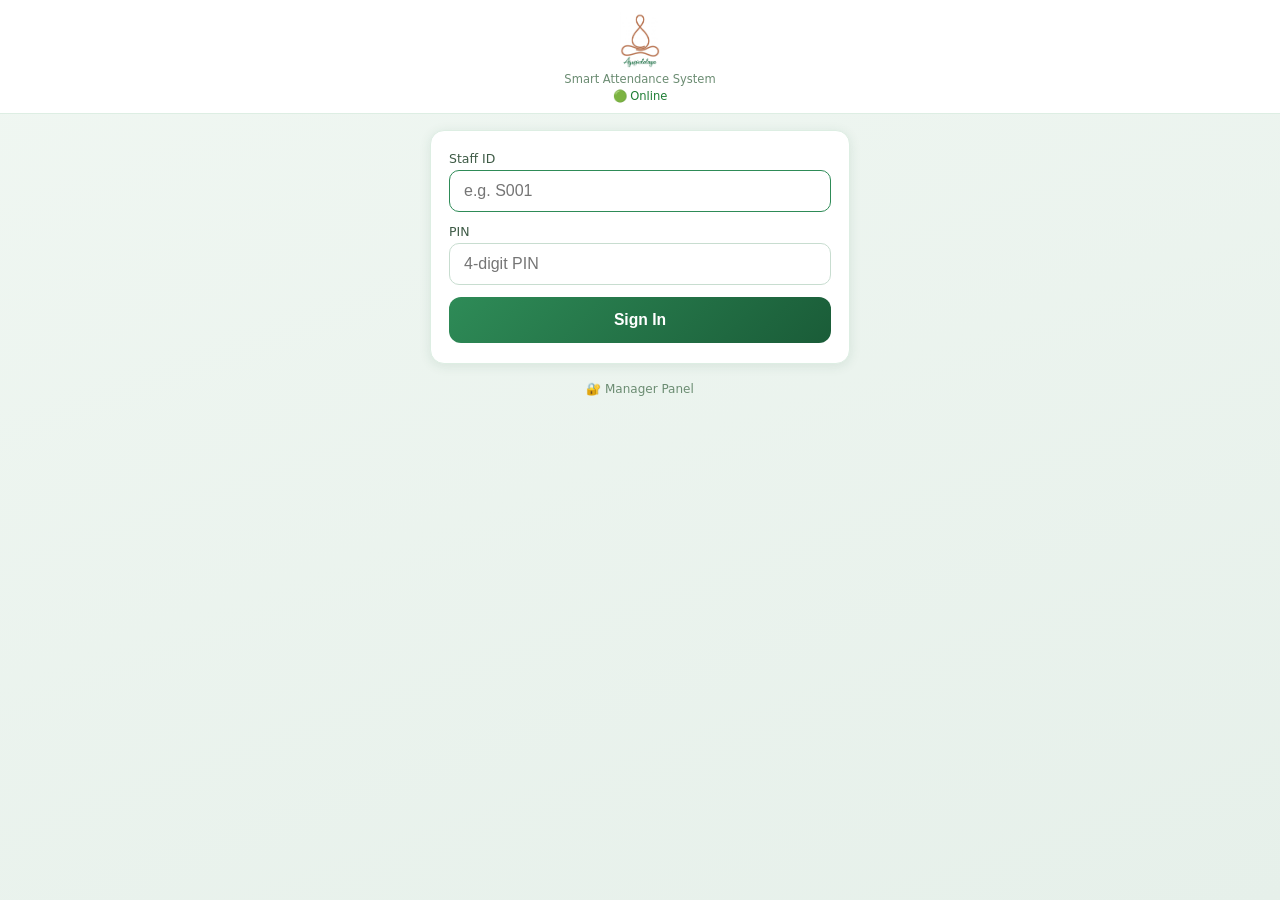
<file: index.html>
<!DOCTYPE html>
<html lang="en">
<head>
<meta charset="UTF-8"/>
<meta name="viewport" content="width=device-width,initial-scale=1,maximum-scale=1"/>
<meta name="mobile-web-app-capable" content="yes"/>
<meta name="apple-mobile-web-app-capable" content="yes"/>
<meta name="apple-mobile-web-app-status-bar-style" content="default"/>
<meta name="theme-color" content="#2e8b57"/>
<title>Ayurvedalaya Attendance</title>
<link rel="stylesheet" href="style.css"/>
<link rel="manifest" href="manifest.json"/>
</head>
<body>

<div class="ov" id="ov"><div class="sp"></div><div id="ov-txt" style="color:#3d5a45;font-size:.9rem">Please wait…</div></div>
<div class="toast" id="toast"><div id="t-msg"></div></div>

<div class="hdr">
  <img src="[data-uri]" alt="Ayurvedalaya"/>
  <div class="hdr-tag">Smart Attendance System</div>
  <div class="hdr-status" id="onlineStatus">Checking connection…</div>
</div>

<div class="card" id="card">
  <div style="text-align:center;padding:20px;color:#6b8c72">
    <div class="sp" style="margin:0 auto 10px"></div>Loading…
  </div>
</div>

<div style="text-align:center;margin-top:14px">
  <a href="manager.html" style="font-size:.75rem;color:#6b8c72;text-decoration:none">
    🔐 Manager Panel
  </a>
</div>

<script src="bs.js"></script>
<script src="db.js"></script>
<script src="sync.js"></script>
<script>
// ── REGISTER SERVICE WORKER ─────────────────────────────────
if ('serviceWorker' in navigator) {
  navigator.serviceWorker.register('./sw.js').catch(console.error);
  navigator.serviceWorker.addEventListener('message', e => {
    if (e.data && e.data.type === 'DO_SYNC') attemptSync();
  });
}

// ── STATE ────────────────────────────────────────────────────
const S = { staffId:'', pin:'', staff:null, loc:null, locStatus:'idle' };

window.addEventListener('load', async () => {
  getLocation();
  // Show loading while we sync staff data
  document.getElementById('card').innerHTML =
    '<div style="text-align:center;padding:24px;color:#6b8c72">' +
    '<div class="sp" style="margin:0 auto 12px"></div>' +
    '<div style="font-size:.9rem">Loading staff data…</div>' +
    '</div>';

  if (navigator.onLine) {
    try {
      await syncStaffFromServer();
    } catch(e) {
      console.warn('Initial staff sync failed:', e);
    }
  }

  // Check if we have any staff at all
  const staff = await getAllActiveStaff();
  if (staff.length === 0 && navigator.onLine) {
    // Try one more time
    try { await syncStaffFromServer(); } catch(e) {}
  }

  const staffCount = (await getAllActiveStaff()).length;
  renderLogin(staffCount === 0 && !navigator.onLine
    ? 'No internet — using cached data. Connect once to load staff.'
    : null);
});

// ── LOCATION ─────────────────────────────────────────────────
// Two verified locations - update coords as needed
const LOCATIONS = [
  { name:'Wellness Home',   lat:26.6675224, lng:88.0033636 },
  { name:'Ayurveda Clinic', lat:26.6675224, lng:88.0033636 }, // ← update
];
const RADIUS_M = 250;

function getLocation() {
  if (!navigator.geolocation) { S.locStatus = 'unavailable'; return; }
  S.locStatus = 'checking';
  navigator.geolocation.getCurrentPosition(
    p => { S.loc = { lat:p.coords.latitude, lng:p.coords.longitude }; S.locStatus='ok'; updateLocDot(); },
    () => { S.locStatus = 'denied'; updateLocDot(); },
    { enableHighAccuracy:true, timeout:12000, maximumAge:0 }
  );
}

function haversine(lat1,lng1,lat2,lng2) {
  const R=6371000, p1=lat1*Math.PI/180, p2=lat2*Math.PI/180;
  const dp=(lat2-lat1)*Math.PI/180, dl=(lng2-lng1)*Math.PI/180;
  const a=Math.sin(dp/2)**2 + Math.cos(p1)*Math.cos(p2)*Math.sin(dl/2)**2;
  return R*2*Math.atan2(Math.sqrt(a),Math.sqrt(1-a));
}

function checkLocation() {
  if (!S.loc) return { ok:false, msg:'Location not available. Please allow GPS access.' };
  for (const loc of LOCATIONS) {
    const d = haversine(S.loc.lat, S.loc.lng, loc.lat, loc.lng);
    if (d <= RADIUS_M) return { ok:true, name:loc.name, dist:Math.round(d) };
  }
  const dists = LOCATIONS.map(l => `${l.name} (${Math.round(haversine(S.loc.lat,S.loc.lng,l.lat,l.lng))}m)`);
  return { ok:false, msg:'You must be at the centre.\n' + dists.join(' | ') };
}

function updateLocDot() {
  const d = document.getElementById('locDot');
  const t = document.getElementById('locTxt');
  if (!d) return;
  const cls = S.locStatus==='ok'?'ok':S.locStatus==='checking'?'chk':'bad';
  d.className = 'loc-dot ' + cls;
  t.textContent = S.locStatus==='ok' ? 'Location found' :
                  S.locStatus==='checking' ? 'Getting location…' : 'Location not available';
}

// ── LOGIN ─────────────────────────────────────────────────────
function renderLogin(err) {
  S.pin=''; S.staff=null;
  document.getElementById('card').innerHTML = `
    <div class="lbl">Staff ID</div>
    <input class="inp" id="fId" type="text" placeholder="e.g. S001" autocomplete="off"
      autocapitalize="characters" spellcheck="false" oninput="this.value=this.value.toUpperCase()"/>
    <div class="lbl">PIN</div>
    <input class="inp" id="fPin" type="password" inputmode="numeric" placeholder="4-digit PIN" maxlength="6"/>
    <button class="btn btn-green" onclick="doLogin()">Sign In</button>
    ${err?`<div style="background:#fdecea;color:#c0392b;border-radius:8px;padding:9px 12px;font-size:.82rem;margin-top:10px;text-align:center">${err}</div>`:''}
  `;
  document.getElementById('fId').focus();
  document.getElementById('fPin').addEventListener('keydown', e => { if(e.key==='Enter') doLogin(); });
  document.getElementById('fId').addEventListener('keydown',  e => { if(e.key==='Enter') document.getElementById('fPin').focus(); });
}

async function doLogin() {
  const id  = (document.getElementById('fId').value||'').trim().toUpperCase();
  const pin = (document.getElementById('fPin').value||'').trim();
  if (!id||!pin) { renderLogin('Enter both Staff ID and PIN.'); return; }

  showOv('Signing in…');
  const staff = await getStaffByIdAndPin(id, pin);
  hideOv();
  if (!staff) { renderLogin('Wrong Staff ID or PIN. Try again.'); return; }

  S.staffId = id; S.pin = pin; S.staff = staff;
  await renderAttendance();
}

// ── ATTENDANCE SCREEN ─────────────────────────────────────────
async function renderAttendance() {
  const status = await computeCurrentStatus(S.staffId);
  const stats  = await computeTodayStats(S.staffId);
  const bsToday = formatBs(new Date(), true);

  const icon = status==='WORKING'?'🟢':status==='OUTSIDE'?'🟡':'🔴';
  const hrs  = Math.floor(stats.workMins/60), mins = stats.workMins%60;

  let btns = '';
  if (status==='OFF') {
    btns = `<div class="action-grid">
      <button class="btn-action btn-start" onclick="doAction('START_DAY')">
        <span class="icon">🌅</span><span>Check In</span><span class="lbl2">Start your day</span>
      </button></div>`;
  } else if (status==='WORKING') {
    btns = `<div class="action-grid two-col">
      <button class="btn-action btn-tempout" onclick="doAction('TEMP_OUT')">
        <span class="icon">🚶</span><span>Temp Out</span><span class="lbl2">Short break</span>
      </button>
      <button class="btn-action btn-endday" onclick="doAction('END_DAY')">
        <span class="icon">🌙</span><span>End Day</span><span class="lbl2">Going home</span>
      </button></div>`;
  } else if (status==='OUTSIDE') {
    btns = `<div class="action-grid two-col">
      <button class="btn-action btn-return" onclick="doAction('RETURN')">
        <span class="icon">👋</span><span>I'm Back</span><span class="lbl2">Returned</span>
      </button>
      <button class="btn-action btn-endday" onclick="doAction('END_DAY')">
        <span class="icon">🌙</span><span>End Day</span><span class="lbl2">Emergency</span>
      </button></div>`;
  }

  const locStatus = S.locStatus==='ok'?'ok':S.locStatus==='checking'?'chk':'bad';

  document.getElementById('card').innerHTML = `
    <div class="usr-name">${esc(S.staff.name)}</div>
    <div class="usr-sub">ID: ${esc(S.staffId)} · BS ${bsToday}</div>
    <span class="sbadge s-${status}">${icon} ${status}</span>
    <div class="stats">
      <div class="stat"><div class="stat-v">${stats.firstEntry||'--'}</div><div class="stat-l">Entry</div></div>
      <div class="stat"><div class="stat-v">${stats.lastExit||'--'}</div><div class="stat-l">Exit</div></div>
      <div class="stat"><div class="stat-v">${hrs}h ${mins}m</div><div class="stat-l">Today</div></div>
    </div>
    <div style="display:flex;align-items:center;gap:6px;font-size:.72rem;color:#6b8c72;margin-bottom:14px">
      <span style="width:8px;height:8px;border-radius:50%;background:${locStatus==='ok'?'#2e8b57':locStatus==='chk'?'#f0a500':'#e74c3c'};display:inline-block" id="locDot"></span>
      <span id="locTxt">${S.locStatus==='ok'?'Location found':S.locStatus==='checking'?'Getting location…':'Location not available'}</span>
    </div>
    ${btns}
    <button class="btn btn-outline" onclick="renderLogin()">🔒 Sign out</button>
  `;
}

// ── RECORD ACTION ─────────────────────────────────────────────
async function doAction(action) {
  if (S.locStatus==='checking') {
    showToast('⏳ Still getting GPS, please wait…', true); return;
  }
  const locCheck = checkLocation();
  if (!locCheck.ok) { showToast('📍 ' + locCheck.msg, true); return; }

  showOv('Recording…');

  const tz      = 'Asia/Kathmandu';
  const now     = new Date();
  const dateStr = now.toLocaleDateString('en-CA', { timeZone: tz });
  const logId   = 'L' + now.getTime() + '_' + S.staffId;

  const currentStatus = await computeCurrentStatus(S.staffId);
  const statusAfter   = { START_DAY:'WORKING', TEMP_OUT:'OUTSIDE', RETURN:'WORKING', END_DAY:'OFF' }[action] || 'OFF';

  const log = {
    logId, timestamp: now.toISOString(), staffId: S.staffId,
    staffName: S.staff.name, email: S.staff.email || '',
    action, statusBefore: currentStatus, statusAfter,
    location: locCheck.name, date: dateStr,
    synced: false, manualEntry: false,
  };

  await dbPut('logs', log);
  hideOv();

  const msgs = {
    START_DAY: `✅ Day started — good morning, ${S.staff.name}!`,
    TEMP_OUT : '🚶 Temp out recorded.',
    RETURN   : `👋 Welcome back, ${S.staff.name}!`,
    END_DAY  : `🌙 Day ended. Great work, ${S.staff.name}!`,
  };
  showToast(msgs[action] || 'Recorded!', false);

  // Show offline badge if not online
  if (!navigator.onLine) {
    showToast('💾 Saved offline — will sync when connected', false);
  } else {
    attemptSync(); // try to sync immediately
  }

  await renderAttendance();
}

// ── HELPERS ───────────────────────────────────────────────────
function showOv(t)  { document.getElementById('ov-txt').textContent=t; document.getElementById('ov').classList.add('show'); }
function hideOv()   { document.getElementById('ov').classList.remove('show'); }
function showToast(msg, isErr) {
  const t = document.getElementById('toast');
  document.getElementById('t-msg').textContent = msg;
  t.className = 'toast' + (isErr?' err':'') + ' show';
  clearTimeout(window._tt);
  window._tt = setTimeout(() => { t.className = 'toast'+(isErr?' err':''); }, 4500);
}
function esc(s) { return String(s||'').replace(/&/g,'&amp;').replace(/</g,'&lt;').replace(/>/g,'&gt;'); }
</script>
</body>
</html>
</file>
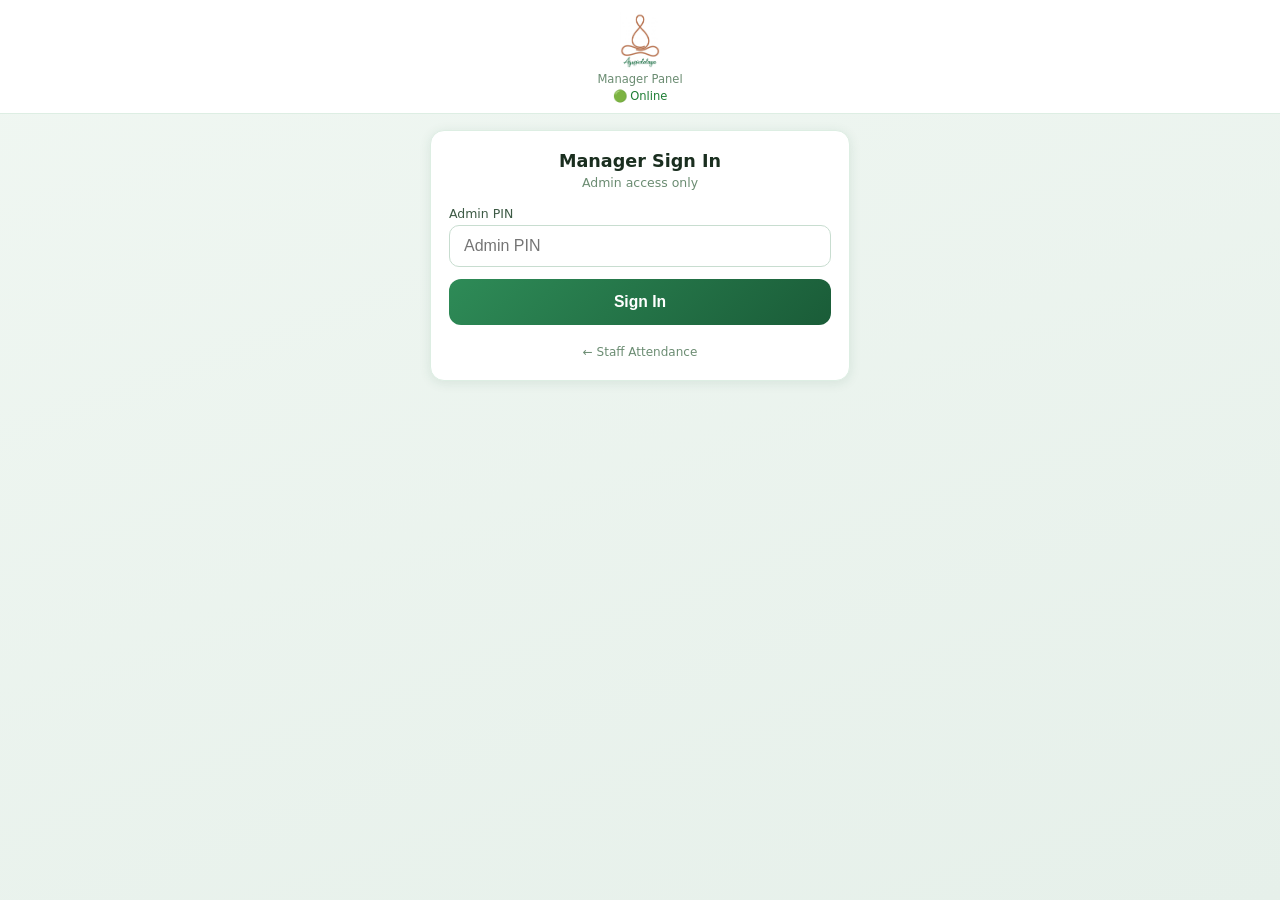
<file: manager.html>
<!DOCTYPE html>
<html lang="en">
<head>
<meta charset="UTF-8"/>
<meta name="viewport" content="width=device-width,initial-scale=1,maximum-scale=1"/>
<meta name="mobile-web-app-capable" content="yes"/>
<meta name="theme-color" content="#1a5c38"/>
<title>Ayurvedalaya — Manager</title>
<link rel="stylesheet" href="style.css"/>
<link rel="manifest" href="manifest.json"/>
<style>
.tab-bar{display:flex;gap:0;background:var(--w);border-bottom:1px solid #ddeee3;
  width:100%;max-width:420px;margin:12px 14px 0;border-radius:var(--r) var(--r) 0 0;overflow:hidden}
.tab{flex:1;padding:11px 0;font-size:.8rem;font-weight:600;cursor:pointer;
  text-align:center;color:var(--tl);border-bottom:3px solid transparent;transition:all .15s}
.tab.active{color:var(--g1);border-bottom-color:var(--g2);background:#f8fbf9}
.tab-content{display:none}.tab-content.active{display:block}
.log-row{display:flex;gap:8px;align-items:center;padding:8px 0;
  border-bottom:1px solid #eef3f0;font-size:.82rem}
.log-action{font-weight:600;min-width:80px;color:var(--tx)}
.log-time{color:var(--tl);flex:1}
.log-loc{color:var(--tl);font-size:.72rem}
.log-manual{background:#fff3cd;color:#856404;font-size:.68rem;
  padding:1px 5px;border-radius:4px;margin-left:4px}
.staff-select-grid{display:grid;grid-template-columns:1fr 1fr;gap:8px;margin-bottom:12px}
.staff-btn{padding:10px 8px;border:1.5px solid #c8ddd0;border-radius:10px;
  background:var(--w);font-size:.82rem;font-weight:500;cursor:pointer;
  text-align:center;color:var(--tx);transition:all .15s}
.staff-btn:hover,.staff-btn.sel{background:var(--gp);border-color:var(--g2);color:var(--g1)}
.info-row{display:flex;justify-content:space-between;align-items:center;
  padding:7px 0;border-bottom:1px solid #eef3f0;font-size:.82rem}
.info-label{color:var(--tl)}.info-val{font-weight:600;color:var(--tx)}
</style>
</head>
<body>

<div class="ov" id="ov"><div class="sp"></div>
  <div id="ov-txt" style="color:#3d5a45;font-size:.9rem">Please wait…</div>
</div>
<div class="toast" id="toast"><div id="t-msg"></div></div>
<!-- EDIT LOG MODAL -->
<div class="modal-overlay" id="editModal">
  <div class="modal">
    <div class="modal-title">✏️ Edit Attendance Log</div>
    <div class="lbl">Action</div>
    <select class="inp" id="editAction">
      <option value="START_DAY">START_DAY (Check In)</option>
      <option value="TEMP_OUT">TEMP_OUT (Temp Out)</option>
      <option value="RETURN">RETURN (Return)</option>
      <option value="END_DAY">END_DAY (End Day)</option>
    </select>
    <div class="lbl">Time (HH:MM)</div>
    <input class="inp" id="editTime" type="time"/>
    <div class="lbl">Date</div>
    <input class="inp" id="editDate" type="date"/>
    <div class="modal-actions">
      <button class="btn btn-outline" style="flex:1;padding:11px 0" onclick="closeEditModal()">Cancel</button>
      <button class="btn btn-green"   style="flex:1;padding:11px 0" onclick="saveEdit()">Save</button>
    </div>
  </div>
</div>

<!-- ADD LOG MODAL -->
<div class="modal-overlay" id="addModal">
  <div class="modal">
    <div class="modal-title">➕ Add Manual Entry</div>
    <div class="lbl">Staff Member</div>
    <select class="inp" id="addStaff"></select>
    <div class="lbl">Action</div>
    <select class="inp" id="addAction">
      <option value="START_DAY">START_DAY (Check In)</option>
      <option value="TEMP_OUT">TEMP_OUT (Temp Out)</option>
      <option value="RETURN">RETURN (Return)</option>
      <option value="END_DAY">END_DAY (End Day)</option>
    </select>
    <div class="lbl">Time (HH:MM)</div>
    <input class="inp" id="addTime" type="time"/>
    <div class="lbl">Date</div>
    <input class="inp" id="addDate" type="date"/>
    <div class="modal-actions">
      <button class="btn btn-outline" style="flex:1;padding:11px 0" onclick="closeAddModal()">Cancel</button>
      <button class="btn btn-green"   style="flex:1;padding:11px 0" onclick="saveAdd()">Add Entry</button>
    </div>
  </div>
</div>

<div class="hdr">
  <img src="[data-uri]" alt="Ayurvedalaya"/>
  <div class="hdr-tag">Manager Panel</div>
  <div class="hdr-status" id="onlineStatus">Checking…</div>
</div>

<!-- LOGIN SCREEN -->
<div class="card" id="loginCard">
  <div style="text-align:center;font-size:1.1rem;font-weight:700;color:#1a2e1f;margin-bottom:4px">Manager Sign In</div>
  <div style="text-align:center;font-size:.78rem;color:#6b8c72;margin-bottom:16px">Admin access only</div>
  <div class="lbl">Admin PIN</div>
  <input class="inp" id="adminPin" type="password" inputmode="numeric" placeholder="Admin PIN" maxlength="6"/>
  <button class="btn btn-green" onclick="doAdminLogin()">Sign In</button>
  <div id="loginErr" style="display:none;background:#fdecea;color:#c0392b;border-radius:8px;
    padding:9px 12px;font-size:.82rem;margin-top:10px;text-align:center"></div>
  <div style="text-align:center;margin-top:16px">
    <a href="index.html" style="font-size:.75rem;color:#6b8c72;text-decoration:none">← Staff Attendance</a>
  </div>
</div>

<!-- MAIN PANEL (hidden until login) -->
<div id="mainPanel" style="display:none;width:100%;max-width:420px;margin:0 14px">

  <div class="tab-bar" id="tabBar">
    <div class="tab active" onclick="switchTab('dashboard')">📊 Dashboard</div>
    <div class="tab" onclick="switchTab('manual')">✍️ Manual Entry</div>
    <div class="tab" onclick="switchTab('logs')">📋 Logs</div>
    <div class="tab" onclick="switchTab('salary')">💰 Salary</div>
  </div>

  <!-- DASHBOARD TAB -->
  <div class="card tab-content active" id="tab-dashboard">
    <div style="display:flex;justify-content:space-between;align-items:center;margin-bottom:12px">
      <div>
        <div style="font-size:1rem;font-weight:700;color:#1a2e1f">Live Status</div>
        <div style="font-size:.75rem;color:#6b8c72" id="dashBsDate"></div>
      </div>
      <button class="btn-sm btn-add" onclick="loadDashboard()">↻ Refresh</button>
    </div>
    <div id="dashTable">Loading…</div>
    <button class="btn btn-green" style="margin-top:14px" onclick="openAddModal()">➕ Add Manual Entry</button>
    <button class="btn btn-outline" onclick="doSync()">☁️ Sync to Google Sheets</button>
    <div style="text-align:center;margin-top:12px;font-size:.72rem;color:#6b8c72">
      Pending: <span id="pendingCount">–</span> records
    </div>
  </div>

  <!-- MANUAL ENTRY TAB -->
  <div class="card tab-content" id="tab-manual">
    <div style="font-size:1rem;font-weight:700;color:#1a2e1f;margin-bottom:4px">Manual Attendance Entry</div>
    <div style="font-size:.78rem;color:#6b8c72;margin-bottom:14px">
      Use when electricity was out — enter actual times
    </div>
    <div class="sec-title">Select Staff</div>
    <div class="staff-select-grid" id="staffGrid">Loading…</div>
    <div id="manualStaffSelected" style="display:none">
      <div class="sec-title">Current status: <span id="manualStatus" style="font-weight:700"></span></div>
      <div class="sec-title">Add Entry</div>
      <div class="lbl">Action</div>
      <select class="inp" id="manualAction">
        <option value="START_DAY">CHECK IN (Start Day)</option>
        <option value="TEMP_OUT">TEMP OUT</option>
        <option value="RETURN">RETURN (Back from break)</option>
        <option value="END_DAY">END DAY</option>
      </select>
      <div class="lbl">Date</div>
      <input class="inp" id="manualDate" type="date"/>
      <div class="lbl">Time</div>
      <input class="inp" id="manualTime" type="time"/>
      <button class="btn btn-green" onclick="addManualEntry()">✅ Add This Entry</button>
      <div class="sec-title" style="margin-top:18px">Bulk Action — Same time for ALL staff</div>
      <div class="lbl">Action</div>
      <select class="inp" id="bulkAction">
        <option value="START_DAY">CHECK IN all staff</option>
        <option value="END_DAY">END DAY all staff</option>
      </select>
      <div class="lbl">Date</div>
      <input class="inp" id="bulkDate" type="date"/>
      <div class="lbl">Time</div>
      <input class="inp" id="bulkTime" type="time"/>
      <button class="btn btn-outline" style="border-color:#ffc107;color:#856404" onclick="addBulkEntry()">
        ⚡ Apply to All Active Staff
      </button>
    </div>
  </div>

  <!-- LOGS TAB -->
  <div class="card tab-content" id="tab-logs">
    <div style="font-size:1rem;font-weight:700;color:#1a2e1f;margin-bottom:12px">Attendance Logs</div>
    <div class="lbl">Staff Member</div>
    <select class="inp" id="logStaffFilter" onchange="loadLogs()">
      <option value="">— Select Staff —</option>
    </select>
    <div class="lbl">Date</div>
    <input class="inp" id="logDateFilter" type="date" onchange="loadLogs()"/>
    <div id="logTable">Select staff and date above.</div>
  </div>

  <!-- SALARY TAB -->
  <div class="card tab-content" id="tab-salary">
    <div style="font-size:1rem;font-weight:700;color:#1a2e1f;margin-bottom:4px">Monthly Salary</div>
    <div style="font-size:.78rem;color:#6b8c72;margin-bottom:14px">
      Tiered hourly: Base 1.0x · Daily OT &gt;10hr 2.0x · Monthly OT &gt;260hr 1.5x
    </div>
    <div class="lbl">Staff Member</div>
    <select class="inp" id="salStaff"></select>
    <div class="lbl">BS Month</div>
    <select class="inp" id="salMonth"></select>
    <button class="btn btn-green" onclick="calcSalary()">Calculate Salary</button>
    <div id="salResult" style="margin-top:14px"></div>
  </div>

</div><!-- /mainPanel -->

<script src="bs.js"></script>
<script src="db.js"></script>
<script src="sync.js"></script>
<script>
// ── ADMIN CONFIG ──────────────────────────────────────────────
const ADMIN_PIN = '9999'; // ← must match Code.gs ADMIN_PIN
const BASE_SALARY = 8000;
const STD_HRS = 260;
const SHIFT_HRS = 10;

let currentAdminPin = '';
let selectedStaffId = '';
let editLogId = '';

// ── LOGIN ─────────────────────────────────────────────────────
async function doAdminLogin() {
  const pin = (document.getElementById('adminPin').value||'').trim();
  if (pin !== ADMIN_PIN) {
    const el = document.getElementById('loginErr');
    el.textContent = 'Wrong admin PIN.'; el.style.display='block'; return;
  }
  currentAdminPin = pin;
  document.getElementById('loginCard').style.display   = 'none';
  document.getElementById('mainPanel').style.display   = '';

  const today = new Date().toLocaleDateString('en-CA', { timeZone:'Asia/Kathmandu' });
  document.getElementById('manualDate').value = today;
  document.getElementById('bulkDate').value   = today;
  document.getElementById('logDateFilter').value = today;
  document.getElementById('addDate').value    = today;
  document.getElementById('editDate').value   = today;

  const now = new Date().toLocaleTimeString('en-GB',{hour:'2-digit',minute:'2-digit',timeZone:'Asia/Kathmandu'});
  document.getElementById('manualTime').value = now;
  document.getElementById('bulkTime').value   = now;
  document.getElementById('addTime').value    = now;

  document.getElementById('dashBsDate').textContent = 'BS: ' + formatBs(new Date(), true);

  await populateStaffSelects();
  await loadDashboard();
  await populateSalaryMonths();
}

// ── TABS ──────────────────────────────────────────────────────
function switchTab(id) {
  document.querySelectorAll('.tab').forEach((t,i)=>{
    t.classList.toggle('active', ['dashboard','manual','logs','salary'][i]===id);
  });
  document.querySelectorAll('.tab-content').forEach(c=>{
    c.classList.toggle('active', c.id==='tab-'+id);
  });
  if (id==='logs') loadLogs();
}

// ── POPULATE STAFF SELECTS ───────────────────────────────────
async function populateStaffSelects() {
  const staff = await getAllActiveStaff();
  const grid = document.getElementById('staffGrid');
  grid.innerHTML = staff.map(s =>
    `<div class="staff-btn" id="sbtn-${s.staffId}" onclick="selectManualStaff('${s.staffId}')">
      ${esc(s.name)}<br><small style="color:#6b8c72">${s.staffId}</small>
    </div>`
  ).join('') || '<div style="color:#6b8c72;font-size:.85rem">No staff loaded. Sync first.</div>';

  // Log staff filter
  const logSel = document.getElementById('logStaffFilter');
  logSel.innerHTML = '<option value="">— Select Staff —</option>' +
    staff.map(s => `<option value="${s.staffId}">${esc(s.name)} (${s.staffId})</option>`).join('');

  // Salary staff
  const salSel = document.getElementById('salStaff');
  salSel.innerHTML = staff.map(s => `<option value="${s.staffId}">${esc(s.name)}</option>`).join('');

  // Add modal staff
  const addSel = document.getElementById('addStaff');
  addSel.innerHTML = staff.map(s => `<option value="${s.staffId}">${esc(s.name)} (${s.staffId})</option>`).join('');
}

// ── DASHBOARD ─────────────────────────────────────────────────
async function loadDashboard() {
  const staff  = await getAllActiveStaff();
  const today  = new Date().toLocaleDateString('en-CA', { timeZone:'Asia/Kathmandu' });
  const pending = await getPendingLogs();
  document.getElementById('pendingCount').textContent = pending.length;

  if (!staff.length) {
    document.getElementById('dashTable').innerHTML =
      '<div style="color:#6b8c72;font-size:.85rem;padding:10px 0">No staff data. Tap Sync to load staff from Google Sheets.</div>';
    return;
  }

  let rows = '';
  for (const s of staff) {
    const status = await computeCurrentStatus(s.staffId);
    const stats  = await computeStatsForDate(s.staffId, today);
    const color  = status==='WORKING'?'#e6f4ea':status==='OUTSIDE'?'#fff8e1':'#fdecea';
    const hrs    = Math.floor(stats.workMins/60), mins=stats.workMins%60;
    rows += `<tr>
      <td>${esc(s.name)}</td>
      <td style="background:${color};font-weight:600;font-size:.78rem">${status}</td>
      <td>${stats.firstEntry||'--'}</td>
      <td>${stats.lastExit||'--'}</td>
      <td>${hrs}h ${mins}m</td>
      <td><button class="btn-sm btn-add" onclick="quickEnd('${s.staffId}','${esc(s.name)}')">End</button></td>
    </tr>`;
  }
  document.getElementById('dashTable').innerHTML =
    `<table class="tbl"><tr><th>Name</th><th>Status</th><th>In</th><th>Out</th><th>Hrs</th><th></th></tr>${rows}</table>`;
}

async function quickEnd(staffId, name) {
  if (!confirm(`Force end day for ${name}?`)) return;
  const now     = new Date();
  const tz      = 'Asia/Kathmandu';
  const dateStr = now.toLocaleDateString('en-CA', { timeZone:tz });
  const timeStr = now.toLocaleTimeString('en-GB', {hour:'2-digit',minute:'2-digit',timeZone:tz});
  await addLogEntry(staffId, 'END_DAY', dateStr, timeStr, true);
  showToast(`${name}'s day ended.`, false);
  await loadDashboard();
}

// ── MANUAL ENTRY ─────────────────────────────────────────────
async function selectManualStaff(staffId) {
  selectedStaffId = staffId;
  document.querySelectorAll('.staff-btn').forEach(b => b.classList.remove('sel'));
  const btn = document.getElementById('sbtn-'+staffId);
  if (btn) btn.classList.add('sel');
  const status = await computeCurrentStatus(staffId);
  document.getElementById('manualStatus').textContent = status;
  document.getElementById('manualStaffSelected').style.display = '';
}

async function addManualEntry() {
  if (!selectedStaffId) { showToast('Select a staff member first.', true); return; }
  const action = document.getElementById('manualAction').value;
  const date   = document.getElementById('manualDate').value;
  const time   = document.getElementById('manualTime').value;
  if (!date || !time) { showToast('Enter both date and time.', true); return; }
  await addLogEntry(selectedStaffId, action, date, time, true);
  const status = await computeCurrentStatus(selectedStaffId);
  document.getElementById('manualStatus').textContent = status;
  showToast(`✅ Entry added: ${action} at ${time} on ${date}`, false);
  await loadDashboard();
}

async function addBulkEntry() {
  const action = document.getElementById('bulkAction').value;
  const date   = document.getElementById('bulkDate').value;
  const time   = document.getElementById('bulkTime').value;
  if (!date || !time) { showToast('Enter both date and time.', true); return; }
  const staff = await getAllActiveStaff();
  if (!confirm(`Add ${action} at ${time} on ${date} for ALL ${staff.length} active staff?`)) return;
  showOv('Adding entries…');
  for (const s of staff) { await addLogEntry(s.staffId, action, date, time, true); }
  hideOv();
  showToast(`✅ Bulk ${action} added for ${staff.length} staff at ${time}`, false);
  await loadDashboard();
}

// ── LOGS TAB ─────────────────────────────────────────────────
async function loadLogs() {
  const staffId = document.getElementById('logStaffFilter').value;
  const date    = document.getElementById('logDateFilter').value;
  if (!staffId || !date) return;

  const logs = await getLogsForDate(staffId, date);
  const bsDate = formatBs(new Date(date + 'T12:00:00'), true);

  if (!logs.length) {
    document.getElementById('logTable').innerHTML =
      `<div style="color:#6b8c72;font-size:.85rem;padding:10px 0">No logs for ${bsDate} (${date}).</div>`;
    return;
  }

  let rows = '';
  for (const l of logs) {
    const t = new Date(l.timestamp).toLocaleTimeString('en-GB',
      {hour:'2-digit',minute:'2-digit',timeZone:'Asia/Kathmandu'});
    const manualTag = l.manualEntry ? '<span class="log-manual">Manual</span>' : '';
    const syncTag   = !l.synced ? '<span style="color:#c0392b;font-size:.68rem">●Pending</span>' : '';
    rows += `<tr>
      <td><b>${l.action}</b>${manualTag}</td>
      <td>${t} ${syncTag}</td>
      <td>${l.location||''}</td>
      <td>
        <button class="btn-sm btn-edit" onclick="openEditModal('${l.logId}')">✏️</button>
        <button class="btn-sm btn-delete" onclick="deleteLog('${l.logId}')">🗑</button>
      </td>
    </tr>`;
  }
  document.getElementById('logTable').innerHTML =
    `<div style="font-size:.78rem;color:#6b8c72;margin-bottom:6px">BS: ${bsDate}</div>
     <table class="tbl"><tr><th>Action</th><th>Time</th><th>Location</th><th></th></tr>${rows}</table>`;
}

// ── EDIT / DELETE LOG ────────────────────────────────────────
function openEditModal(logId) {
  editLogId = logId;
  document.getElementById('editModal').classList.add('show');
}
function closeEditModal() {
  editLogId = '';
  document.getElementById('editModal').classList.remove('show');
}

async function saveEdit() {
  const action = document.getElementById('editAction').value;
  const date   = document.getElementById('editDate').value;
  const time   = document.getElementById('editTime').value;
  if (!date||!time) { showToast('Enter date and time.', true); return; }

  const log = await dbGet('logs', editLogId);
  if (!log) { showToast('Log not found.', true); return; }

  const [h,m] = time.split(':');
  const newTs  = new Date(date + 'T' + time + ':00');
  log.action       = action;
  log.timestamp    = newTs.toISOString();
  log.date         = date;
  log.statusAfter  = { START_DAY:'WORKING', TEMP_OUT:'OUTSIDE', RETURN:'WORKING', END_DAY:'OFF' }[action]||'OFF';
  log.manualEntry  = true;
  log.synced       = false; // re-sync needed after edit
  await dbPut('logs', log);

  closeEditModal();
  showToast('✅ Log updated.', false);
  await loadLogs();
  await loadDashboard();
  if (navigator.onLine) attemptSync();
}

async function deleteLog(logId) {
  if (!confirm('Delete this log entry?')) return;
  await dbDelete('logs', logId);
  showToast('🗑 Entry deleted.', false);
  await loadLogs();
  await loadDashboard();
}

// ── ADD MODAL ─────────────────────────────────────────────────
function openAddModal() {
  document.getElementById('addModal').classList.add('show');
}
function closeAddModal() {
  document.getElementById('addModal').classList.remove('show');
}
async function saveAdd() {
  const staffId = document.getElementById('addStaff').value;
  const action  = document.getElementById('addAction').value;
  const date    = document.getElementById('addDate').value;
  const time    = document.getElementById('addTime').value;
  if (!staffId||!date||!time) { showToast('Fill all fields.', true); return; }
  await addLogEntry(staffId, action, date, time, true);
  closeAddModal();
  showToast('✅ Entry added.', false);
  await loadDashboard();
  if (navigator.onLine) attemptSync();
}

// ── SALARY CALCULATOR ─────────────────────────────────────────
function populateSalaryMonths() {
  const sel  = document.getElementById('salMonth');
  const opts = getBsMonthOptions(2083);
  sel.innerHTML = opts.map(o => `<option value="${o.value}">${o.label}</option>`).join('');
  // Default to current BS month
  const bs = adToBs(new Date());
  sel.value = bs.m;
}

async function calcSalary() {
  const staffId  = document.getElementById('salStaff').value;
  const bsMonth  = parseInt(document.getElementById('salMonth').value);
  const bsYear   = 2083;

  const staff = await dbGet('staff', staffId);
  if (!staff) { showToast('Staff not found. Sync first.', true); return; }

  const { start, end } = bsMonthToAdRange(bsYear, bsMonth);
  const hourlyRate = staff.monthlySalary / STD_HRS;

  let totalBaseMins=0, totalOtMins=0, daysPresent=0;
  let cur = new Date(start);
  while (cur <= end) {
    const dateStr = cur.toLocaleDateString('en-CA', { timeZone:'Asia/Kathmandu' });
    const stats   = await computeStatsForDate(staffId, dateStr);
    if (stats.firstEntry) {
      daysPresent++;
      totalBaseMins += stats.workMins;
      totalOtMins   += stats.otMins;
    }
    cur.setDate(cur.getDate() + 1);
  }

  const totalBaseHrs  = totalBaseMins / 60;
  const totalOtHrs    = totalOtMins / 60;
  let normalHrs, monthlyOtHrs;
  if (totalBaseHrs > STD_HRS) { normalHrs=STD_HRS; monthlyOtHrs=totalBaseHrs-STD_HRS; }
  else { normalHrs=totalBaseHrs; monthlyOtHrs=0; }

  const normalPay   = normalHrs * hourlyRate;
  const dailyOtPay  = totalOtHrs * hourlyRate * 2.0;
  const monthlyOtPay = monthlyOtHrs * hourlyRate * 1.5;
  const finalSalary = normalPay + dailyOtPay + monthlyOtPay;
  const leaveDays   = Math.max(0, 26 - daysPresent);

  document.getElementById('salResult').innerHTML = `
    <div class="sec-title">${staff.name} — ${bsMonthName(bsMonth)} ${bsYear}</div>
    <div class="info-row"><span class="info-label">Days Present</span><span class="info-val">${daysPresent}</span></div>
    <div class="info-row"><span class="info-label">Leave / Rest Days</span><span class="info-val">${leaveDays}</span></div>
    <div class="info-row"><span class="info-label">Hourly Rate</span><span class="info-val">Rs ${hourlyRate.toFixed(2)}/hr</span></div>
    <div class="info-row"><span class="info-label">Normal Hours (≤260)</span><span class="info-val">${normalHrs.toFixed(2)} hrs</span></div>
    <div class="info-row"><span class="info-label">Normal Pay (1.0×)</span><span class="info-val">Rs ${normalPay.toFixed(2)}</span></div>
    <div class="info-row"><span class="info-label">Daily OT Hours (>10hr/day)</span><span class="info-val">${totalOtHrs.toFixed(2)} hrs</span></div>
    <div class="info-row"><span class="info-label">Daily OT Pay (2.0×)</span><span class="info-val">Rs ${dailyOtPay.toFixed(2)}</span></div>
    <div class="info-row"><span class="info-label">Monthly OT Hours (>260/month)</span><span class="info-val">${monthlyOtHrs.toFixed(2)} hrs</span></div>
    <div class="info-row"><span class="info-label">Monthly OT Pay (1.5×)</span><span class="info-val">Rs ${monthlyOtPay.toFixed(2)}</span></div>
    <div class="info-row" style="border-top:2px solid #1a5276;padding-top:10px;margin-top:4px">
      <span style="font-weight:700;color:#1a2e1f">FINAL SALARY</span>
      <span style="font-weight:700;font-size:1.1rem;color:#1a5c38">Rs ${finalSalary.toFixed(2)}</span>
    </div>
  `;
}

// ── CORE LOG HELPER ───────────────────────────────────────────
async function addLogEntry(staffId, action, date, time, isManual) {
  const ts  = new Date(date + 'T' + time + ':00');
  const logId = 'L' + ts.getTime() + '_' + staffId + '_M';
  const statusAfter = { START_DAY:'WORKING', TEMP_OUT:'OUTSIDE', RETURN:'WORKING', END_DAY:'OFF' }[action]||'OFF';
  const currentStatus = await computeCurrentStatus(staffId);
  const s = await dbGet('staff', staffId);
  const log = {
    logId, timestamp: ts.toISOString(), staffId,
    staffName: s ? s.name : staffId, email: s ? (s.email||'') : '',
    action, statusBefore: currentStatus, statusAfter,
    location: 'Manager Entry', date, synced: false, manualEntry: !!isManual,
  };
  await dbPut('logs', log);
  // Update staff status in local DB
  if (s) { s.currentStatus = statusAfter; await dbPut('staff', s); }
}

// ── SYNC ─────────────────────────────────────────────────────
async function doSync() {
  if (!navigator.onLine) { showToast('No internet connection.', true); return; }
  showOv('Syncing…');
  await attemptSync();
  hideOv();
  await loadDashboard();
}

// ── HELPERS ──────────────────────────────────────────────────
function showOv(t)  { document.getElementById('ov-txt').textContent=t; document.getElementById('ov').classList.add('show'); }
function hideOv()   { document.getElementById('ov').classList.remove('show'); }
function showToast(msg, isErr) {
  const t = document.getElementById('toast');
  document.getElementById('t-msg').textContent = msg;
  t.className = 'toast' + (isErr?' err':'') + ' show';
  clearTimeout(window._tt);
  window._tt = setTimeout(() => { t.className='toast'+(isErr?' err':''); }, 4500);
}
function esc(s) { return String(s||'').replace(/&/g,'&amp;').replace(/</g,'&lt;').replace(/>/g,'&gt;'); }

document.getElementById('adminPin').addEventListener('keydown', e => { if(e.key==='Enter') doAdminLogin(); });
</script>
</body>
</html>
</file>
<file: style.css>
/* ============================================================
   AYURVEDALAYA PWA — Shared Styles
   ============================================================ */
*, *::before, *::after { box-sizing: border-box; margin: 0; padding: 0; }
:root {
  --g1: #1a5c38; --g2: #2e8b57; --gp: #e8f5ee;
  --terra: #b87042;
  --tx: #1a2e1f; --tm: #3d5a45; --tl: #6b8c72;
  --w: #ffffff; --r: 14px;
  --shadow: 0 2px 12px rgba(26,92,56,.10);
}
body {
  font-family: 'Segoe UI', system-ui, sans-serif;
  background: linear-gradient(160deg, #f0f7f2, #e6f0ea);
  min-height: 100vh; display: flex; flex-direction: column;
  align-items: center; padding-bottom: 48px;
}
/* HEADER */
.hdr { width:100%; background:var(--w); border-bottom:1px solid #ddeee3;
  padding:12px 16px 10px; text-align:center; }
.hdr img { height:56px; display:block; margin:0 auto 4px; object-fit:contain; }
.hdr-tag { color:var(--tl); font-size:.72rem; }
.hdr-status { font-size:.72rem; margin-top:3px; font-weight:500; }
/* CARD */
.card { background:var(--w); border-radius:var(--r); border:1px solid #ddeee3;
  width:100%; max-width:420px; margin:16px 14px 0; padding:20px 18px;
  box-shadow:var(--shadow); }
/* LABELS & INPUTS */
.lbl { font-size:.78rem; color:var(--tm); margin-bottom:4px; font-weight:500; }
.inp { width:100%; padding:11px 14px; border:1.5px solid #c8ddd0; border-radius:10px;
  font-size:1rem; color:var(--tx); outline:none; transition:border-color .15s;
  margin-bottom:12px; background:var(--w); }
.inp:focus { border-color:var(--g2); }
/* BUTTONS */
.btn { width:100%; padding:14px 0; border:none; border-radius:12px;
  font-size:.98rem; font-weight:700; cursor:pointer;
  transition:opacity .15s,transform .1s; }
.btn:active { transform:scale(.98); }
.btn:disabled { opacity:.45; cursor:not-allowed; }
.btn-green { background:linear-gradient(135deg,var(--g2),var(--g1)); color:var(--w); }
.btn-outline { background:transparent; border:1.5px solid #ddeee3; color:var(--tl);
  font-size:.82rem; padding:9px 0; margin-top:10px; }
/* ACTION GRID */
.action-grid { display:grid; gap:10px; margin-bottom:10px; }
.two-col { grid-template-columns:1fr 1fr; }
.btn-action { padding:14px 6px; border:none; border-radius:12px;
  font-size:.88rem; font-weight:700; cursor:pointer;
  transition:transform .1s; display:flex; flex-direction:column;
  align-items:center; gap:3px; }
.btn-action:active { transform:scale(.97); }
.btn-action .icon { font-size:1.2rem; }
.btn-action .lbl2 { font-size:.68rem; opacity:.75; }
.btn-start   { background:linear-gradient(135deg,var(--g2),var(--g1)); color:var(--w); }
.btn-tempout { background:#fff3cd; color:#856404; border:1px solid #ffc107; }
.btn-return  { background:#cce5ff; color:#004085; border:1px solid #b8daff; }
.btn-endday  { background:#f8d7da; color:#721c24; border:1px solid #f5c6cb; }
/* STATUS BADGE */
.sbadge { display:inline-flex; align-items:center; gap:6px; border-radius:99px;
  padding:5px 14px; font-size:.84rem; font-weight:600; margin-bottom:14px; }
.s-OFF     { background:#fdecea; color:#c0392b; }
.s-WORKING { background:#e6f4ea; color:#1e7e34; }
.s-OUTSIDE { background:#fff8e1; color:#b7860b; }
/* STATS */
.stats { display:flex; gap:8px; margin-bottom:18px; }
.stat { flex:1; background:var(--gp); border-radius:11px; padding:11px 6px; text-align:center; }
.stat-v { font-size:1.1rem; font-weight:700; color:var(--g1); }
.stat-l { font-size:.68rem; color:var(--tl); margin-top:2px; }
/* USER INFO */
.usr-name { font-size:1.1rem; font-weight:700; color:var(--tx); }
.usr-sub  { font-size:.76rem; color:var(--tl); margin-top:2px; margin-bottom:12px; }
/* TOAST */
.toast { position:fixed; top:14px; left:50%;
  transform:translateX(-50%) translateY(-90px);
  background:var(--w); border-radius:13px; border:1px solid #ddeee3;
  box-shadow:0 6px 24px rgba(0,0,0,.12); padding:12px 18px;
  font-size:.88rem; font-weight:600; text-align:center;
  max-width:290px; width:88%; z-index:9999;
  transition:transform .3s cubic-bezier(.34,1.56,.64,1);
  border-left:4px solid var(--g2); }
.toast.show { transform:translateX(-50%) translateY(0); }
.toast.err  { border-left-color:#e74c3c; }
/* LOADING */
.ov { display:none; position:fixed; inset:0; background:rgba(255,255,255,.72);
  z-index:8888; align-items:center; justify-content:center;
  flex-direction:column; gap:10px; }
.ov.show { display:flex; }
.sp { width:38px; height:38px; border:4px solid #d0e8d8;
  border-top-color:var(--g2); border-radius:50%;
  animation:spin .7s linear infinite; }
@keyframes spin { to { transform:rotate(360deg); } }
/* OFFLINE BADGE */
.offline-badge { background:#fdecea; color:#c0392b; border-radius:6px;
  padding:3px 8px; font-size:.72rem; font-weight:600;
  display:none; margin-top:4px; }
.offline-badge.show { display:inline-block; }
/* MANAGER — tables */
.tbl { width:100%; border-collapse:collapse; font-size:.82rem; margin-top:10px; }
.tbl th { background:#1a5276; color:#fff; padding:8px 6px; text-align:left; }
.tbl td { padding:7px 6px; border-bottom:1px solid #eef3f0; color:var(--tx); }
.tbl tr:last-child td { border-bottom:none; }
.tbl tr:hover td { background:#f5faf6; }
.btn-sm { padding:4px 10px; font-size:.75rem; border-radius:6px; cursor:pointer;
  border:none; font-weight:600; }
.btn-edit   { background:#fff3cd; color:#856404; }
.btn-delete { background:#f8d7da; color:#721c24; }
.btn-add    { background:var(--gp); color:var(--g1); border:1px solid #c8ddd0; }
/* SECTION TITLE */
.sec-title { font-size:.72rem; font-weight:600; text-transform:uppercase;
  letter-spacing:.8px; color:var(--tl); margin-bottom:10px; margin-top:18px; }
/* MODAL */
.modal-overlay { display:none; position:fixed; inset:0;
  background:rgba(0,0,0,.45); z-index:9000; align-items:center;
  justify-content:center; padding:16px; }
.modal-overlay.show { display:flex; }
.modal { background:var(--w); border-radius:var(--r); padding:22px 20px;
  width:100%; max-width:380px; box-shadow:0 8px 32px rgba(0,0,0,.2); }
.modal-title { font-size:1rem; font-weight:700; color:var(--tx); margin-bottom:14px; }
.modal-actions { display:flex; gap:8px; margin-top:14px; }
.modal-actions .btn { flex:1; padding:11px 0; }
select.inp { appearance:none; }
</file>
